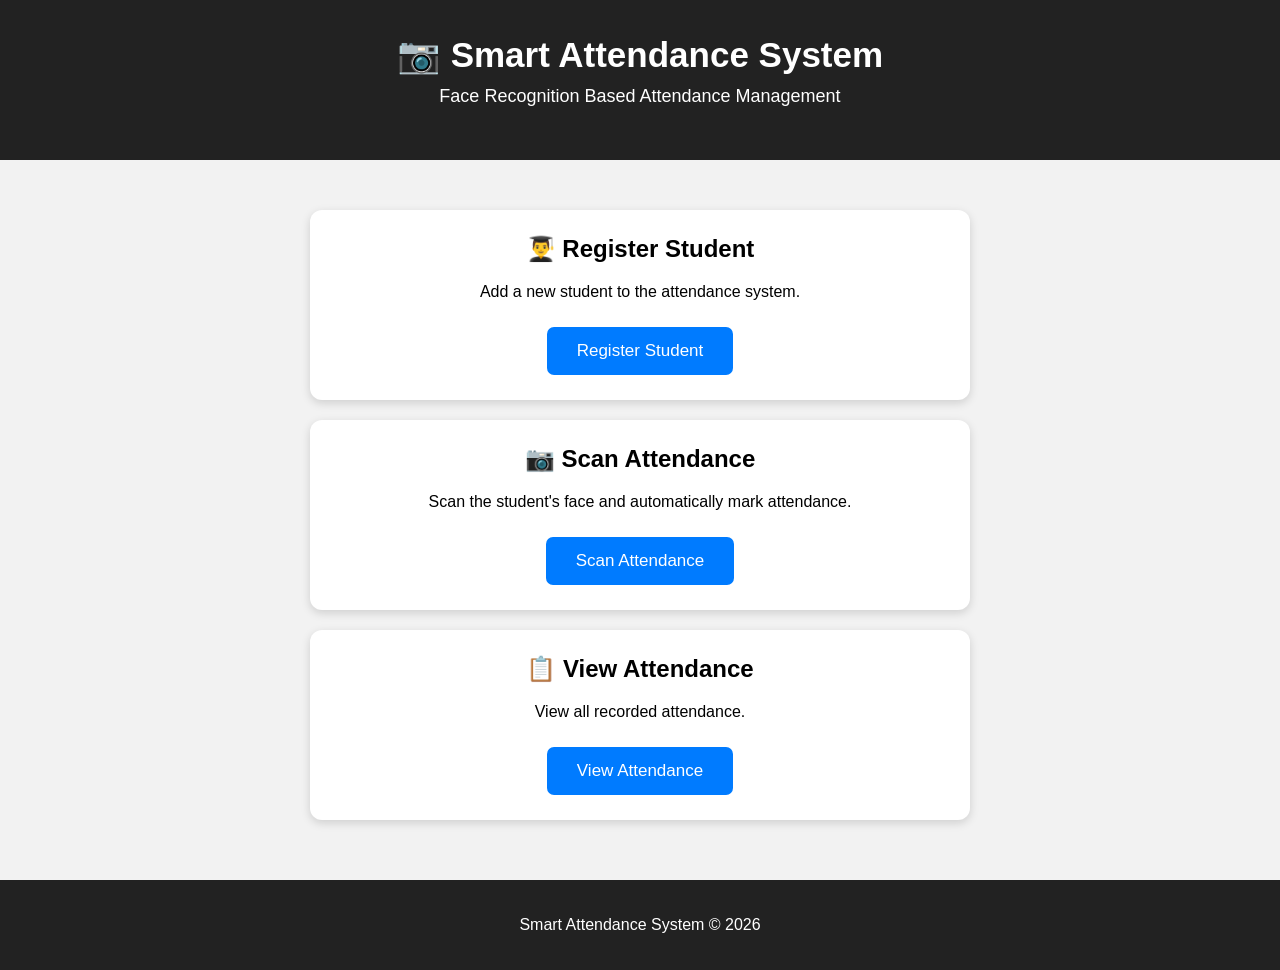
<file: templates/index.html>
<!DOCTYPE html>
<html>

<head>

    <title>Smart Attendance System</title>

    <style>

        body {
            font-family: Arial, sans-serif;
            margin: 0;
            background: #f2f2f2;
            text-align: center;
        }

        .header {
            background: #222;
            color: white;
            padding: 35px 20px;
        }

        .header h1 {
            margin: 0;
            font-size: 35px;
        }

        .header p {
            font-size: 18px;
            margin-top: 10px;
        }

        .container {
            margin: 50px auto;
            max-width: 700px;
        }

        .card {
            background: white;
            margin: 20px;
            padding: 25px;
            border-radius: 12px;
            box-shadow: 0 3px 10px rgba(0,0,0,0.15);
        }

        .card h2 {
            margin-top: 0;
        }

        .button {
            display: inline-block;
            padding: 14px 30px;
            margin-top: 10px;
            text-decoration: none;
            color: white;
            background: #007bff;
            border-radius: 7px;
            font-size: 17px;
        }

        .button:hover {
            opacity: 0.85;
        }

        .footer {
            margin-top: 60px;
            padding: 20px;
            background: #222;
            color: white;
        }

    </style>

</head>


<body>


<div class="header">

    <h1>📷 Smart Attendance System</h1>

    <p>
        Face Recognition Based Attendance Management
    </p>

</div>



<div class="container">


    <!-- REGISTER -->

    <div class="card">

        <h2>👨‍🎓 Register Student</h2>

        <p>
            Add a new student to the attendance system.
        </p>

        <a
            href="/register"
            class="button">

            Register Student

        </a>

    </div>



    <!-- SCAN -->

    <div class="card">

        <h2>📷 Scan Attendance</h2>

        <p>
            Scan the student's face and automatically
            mark attendance.
        </p>

        <a
            href="/scanner"
            class="button">

            Scan Attendance

        </a>

    </div>



    <!-- ATTENDANCE -->

    <div class="card">

        <h2>📋 View Attendance</h2>

        <p>
            View all recorded attendance.
        </p>

        <a
            href="/attendance"
            class="button">

            View Attendance

        </a>

    </div>


</div>



<div class="footer">

    <p>
        Smart Attendance System © 2026
    </p>

</div>


</body>

</html>
</file>
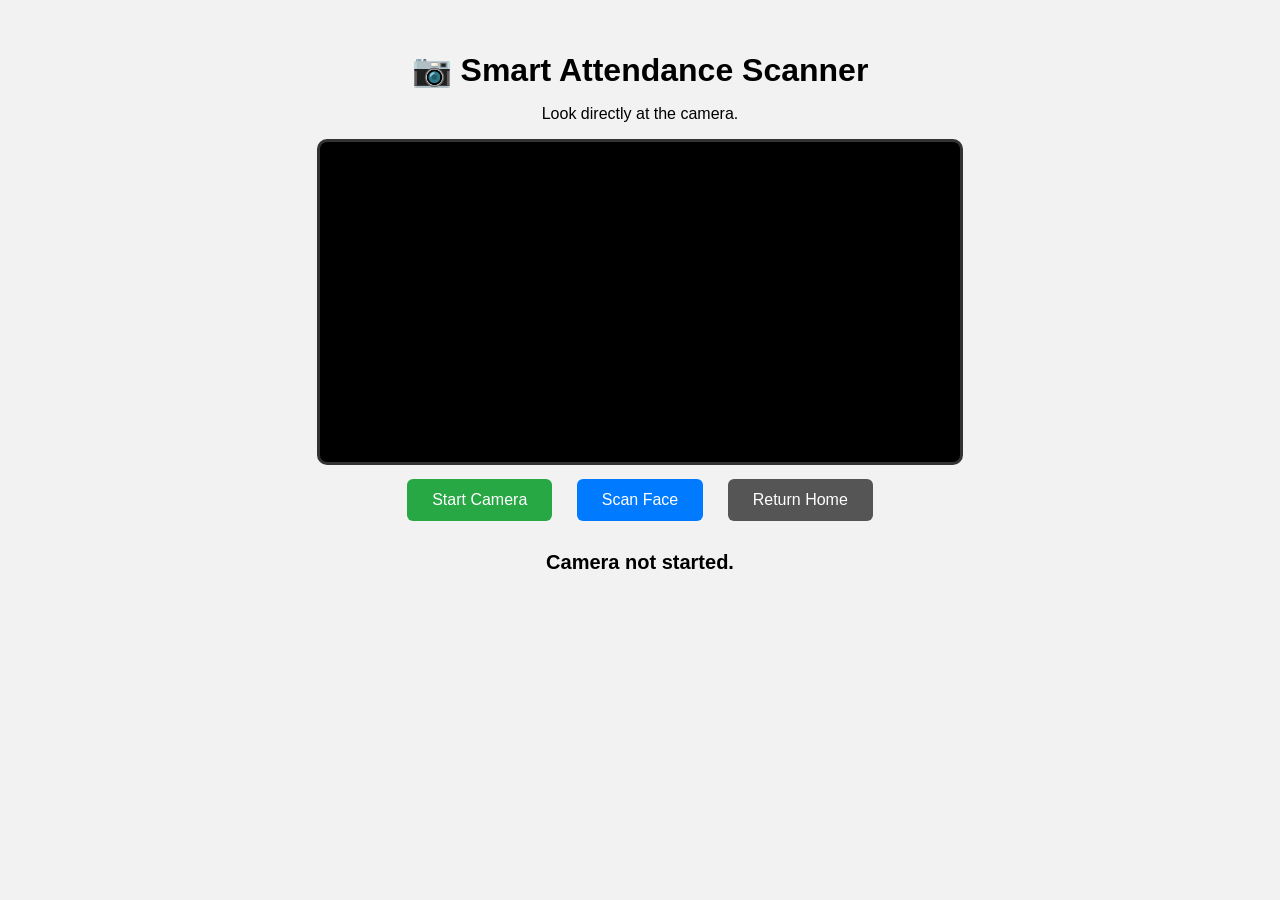
<file: templates/scanner.html>
<!DOCTYPE html>
<html>
<head>

    <title>Smart Attendance - Face Scanner</title>

    <style>

        body {
            font-family: Arial, sans-serif;
            text-align: center;
            background: #f2f2f2;
            margin: 0;
            padding: 30px;
        }

        h1 {
            margin-bottom: 10px;
        }

        video {
            width: 640px;
            max-width: 90%;
            border-radius: 10px;
            border: 3px solid #333;
            background: black;
        }

        button {
            padding: 12px 25px;
            margin: 10px;
            font-size: 16px;
            cursor: pointer;
            border-radius: 6px;
            border: none;
        }

        #startButton {
            background: #28a745;
            color: white;
        }

        #scanButton {
            background: #007bff;
            color: white;
        }

        #homeButton {
            background: #555;
            color: white;
        }

        #message {
            font-size: 20px;
            margin-top: 20px;
            font-weight: bold;
        }

        canvas {
            display: none;
        }

    </style>

</head>

<body>

    <h1>📷 Smart Attendance Scanner</h1>

    <p>Look directly at the camera.</p>

    <video id="video" autoplay playsinline></video>

    <canvas id="canvas"></canvas>

    <br>

    <button id="startButton">
        Start Camera
    </button>

    <button id="scanButton">
        Scan Face
    </button>

    <button id="homeButton"
            onclick="window.location.href='/'">
        Return Home
    </button>

    <div id="message">
        Camera not started.
    </div>


<script>

const video = document.getElementById("video");

const canvas = document.getElementById("canvas");

const message = document.getElementById("message");

const startButton =
    document.getElementById("startButton");

const scanButton =
    document.getElementById("scanButton");


let stream = null;


// ========================================
// START CAMERA
// ========================================

startButton.addEventListener(
    "click",
    async function() {

        try {

            stream =
                await navigator.mediaDevices.getUserMedia({
                    video: true
                });

            video.srcObject = stream;

            message.innerText =
                "✅ Camera started. Look at the camera.";

        }

        catch (error) {

            console.error(error);

            message.innerText =
                "❌ Camera permission denied.";

        }

    }
);


// ========================================
// SCAN FACE
// ========================================

scanButton.addEventListener(
    "click",
    async function() {

        if (!stream) {

            message.innerText =
                "❌ Please start the camera first.";

            return;

        }


        message.innerText =
            "🔍 Scanning face...";


        // Set canvas size
        canvas.width = video.videoWidth;

        canvas.height = video.videoHeight;


        // Capture current camera frame
        const context =
            canvas.getContext("2d");

        context.drawImage(
            video,
            0,
            0,
            canvas.width,
            canvas.height
        );


        // Convert image to Base64
        const image =
            canvas.toDataURL("image/jpeg");


        try {

            const response =
                await fetch(
                    "/recognize",
                    {
                        method: "POST",

                        headers: {
                            "Content-Type":
                                "application/json"
                        },

                        body: JSON.stringify({
                            image: image
                        })
                    }
                );


            const result =
                await response.json();


            message.innerText =
                result.message;


        }

        catch (error) {

            console.error(error);

            message.innerText =
                "❌ Error connecting to server.";

        }

    }
);

</script>

</body>
</html>
</file>
